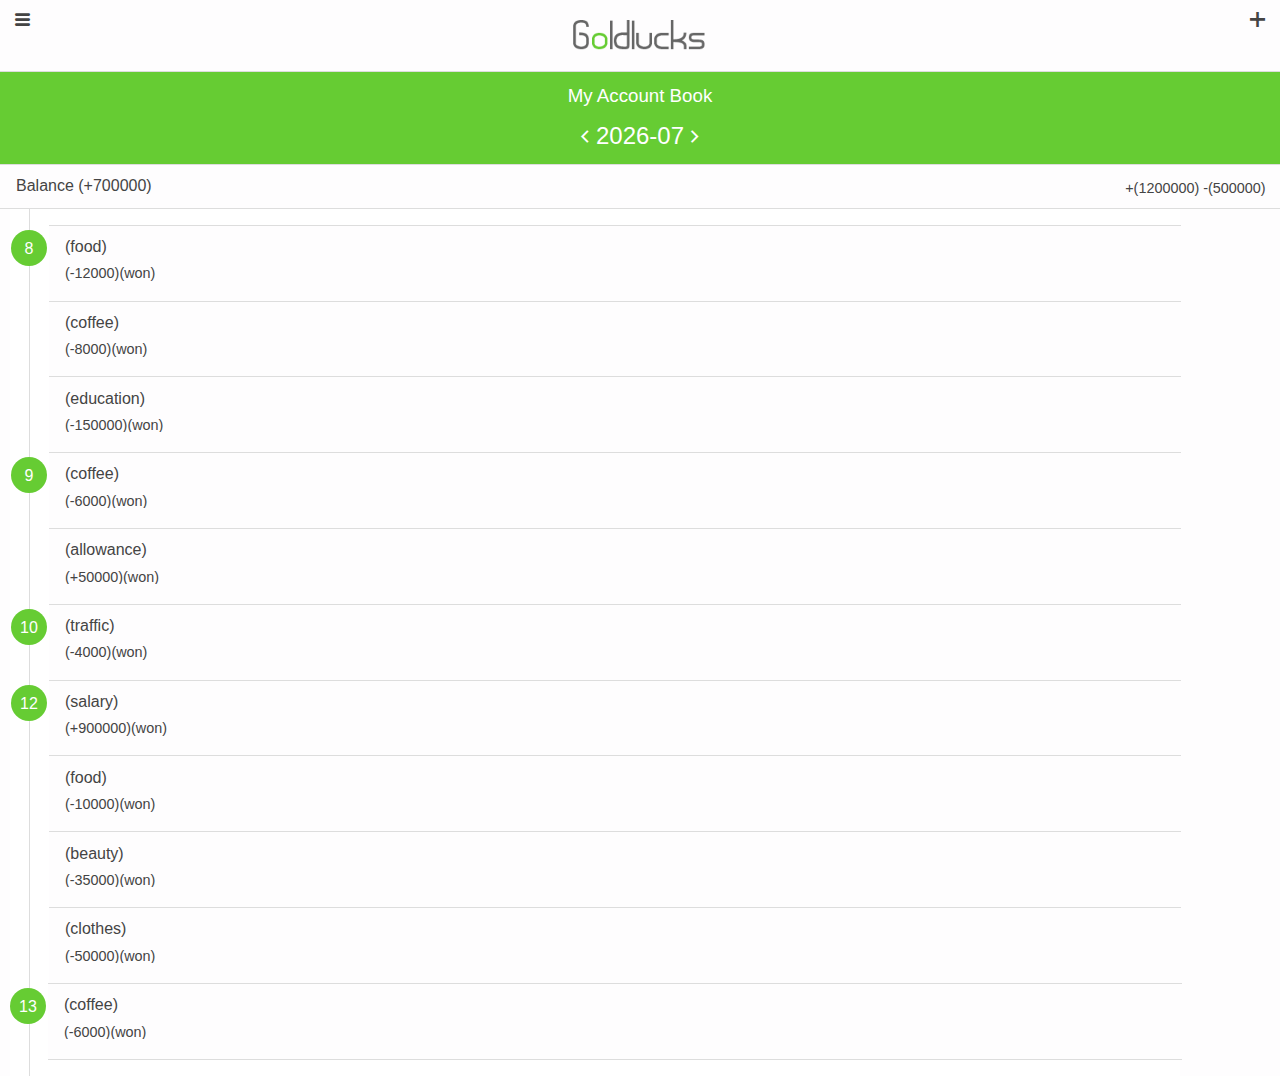
<file: index.html>
<!DOCTYPE html>
<html>

<head>
    <meta http-equiv="content-type" content="text/html; charset=utf-8">
    <meta name="viewport" content="width=device-width, initial-scale=1.0, user-scalable=no">
    <title>Goldlucks</title>
    <link rel="stylesheet" type="text/css" href="css/jquery.mobile.theme.css">
    <script type="text/javascript" src="js/jquery.js"></script>
    <script type="text/javascript" src="js/jquery.mobile-1.4.5.js"></script>
    <script type="text/javascript" src="js/database.js"></script>
    <script type="text/javascript" src="js/analysis.js"></script>
    <script type="text/javascript" src="js/main.js"></script>
    <script type="text/javascript" src="js/alarm.js"></script>
    <script type="text/javascript" src="js/echarts.js"></script>
</head>

<body>
    <div data-role="page" id="mainpage">
        <div data-role="header" data-position="fixed" data-tap-toggle="false">
            <a href="#sidebar" data-icon="ion-navicon-round" data-iconpos="notext"></a>
            <h1 class="header-title"><img src="images/logo.png" width="150" height="45"></h1>
            <a href="#page1" data-ajax="false" data-icon="ion-plus" data-iconpos="notext"></a>
        </div>
        <div data-role="panel" data-display="push" id="sidebar">
            <ul data-role="listview">
                <li class="aa"><div><img class="ui-center" src="images/panel.png" width="150" height="45"></div>
                </li>
                <li><a href="#slidebar" data-ajax="false"><i class="ui-icon-ion-android-home"></i>
                Home</a>
                </li>
                <li><a href="#fixed" data-ajax="false"><i class="ui-icon-ion-card"></i>
                Fixed expenses</a>
                </li>
                <li><a href="index.html#analysis" data-ajax="false"><i class="ui-icon-ion-pie-graph"></i>
                Analysis</a>
                </li>
                <li><a href="#share" data-ajax="false"><i class="ui-icon-ion-android-people"></i>
                Share</a>
                </li>
                <li><a href="#setting" data-ajax="false"><i class="ui-icon-ion-android-settings"></i>
                Setting</a>
                </li>
            </ul>
        </div>
        <div data-role="content" id="mainContents">
            <div  data-role="content" data-theme="c" data-position="fixed" data-tap-toggle="false">
                <h3 id="mainbookName">TEST</h3>
                <h2>
                <a href="#"><i class="ui-icon-ion-ios-arrow-back"></i></a>
                <a id="mainMonth">2016.09<a>
                <a href="#"><i class="ui-icon-ion-ios-arrow-forward"></i></a></h2>
            </div>
            <ul data-role="listview">
                <li id="Balance" data-role="fieldcontain">
                    Balance (+700000)
                    <p id="total" class="ui-li-aside">+(1200000) -(500000)</p>
                </li>
            </ul>
            <section id="cd-timeline" class="cd-container">
                <div class="cd-timeline-block">
                    <div class="cd-timeline-img">
                        <span class="cd-date">8</span>
                    </div>
                    <div class="cd-timeline-content">
                        <ul data-role="listview">
                            <li>(food)
                                <p class="ui-li-aside2">(-12000)(won)</p>
                            </li>
                            <li>(coffee)
                                <p class="ui-li-aside2">(-8000)(won)</p>
                            </li>
                            <li>(education)
                                <p class="ui-li-aside2">(-150000)(won)</p>
                            </li>
                        </ul>
                    </div>
                </div>
                <div class="cd-timeline-block">
                    <div class="cd-timeline-img">
                        <span class="cd-date">9</span>
                    </div>
                    <div class="cd-timeline-content">
                        <ul data-role="listview">
                            <li>(coffee)
                                <p class="ui-li-aside2">(-6000)(won)</p>
                            </li>
                            <li>(allowance)
                                <p class="ui-li-aside1">(+50000)(won)</p>
                            </li>
                        </ul>
                    </div>
                </div>
                <div class="cd-timeline-block">
                    <div class="cd-timeline-img">
                        <span class="cd-date">10</span>
                    </div>
                    <div class="cd-timeline-content">
                        <ul data-role="listview">
                            <li>(traffic)
                                <p class="ui-li-aside2">(-4000)(won)</p>
                            </li>
                        </ul>
                    </div>
                </div>
                <div class="cd-timeline-block">
                    <div class="cd-timeline-img">
                        <span class="cd-date">12</span>
                    </div>
                    <div class="cd-timeline-content">
                        <ul data-role="listview">
                            <li>(salary)
                                <p class="ui-li-aside1">(+900000)(won)</p>
                            </li>
                            <li>(food)
                                <p class="ui-li-aside2">(-10000)(won)</p>
                            </li>
                            <li>(beauty)
                                <p class="ui-li-aside2">(-35000)(won)</p>
                            </li>
                            <li>(clothes)
                                <p class="ui-li-aside2">(-50000)(won)</p>
                            </li>
                        </ul>
                    </div>
                    <div class="cd-timeline-block">
                        <div class="cd-timeline-img">
                            <span class="cd-date">13</span>
                        </div>
                        <div class="cd-timeline-content">
                            <ul data-role="listview">
                                <li>(coffee)
                                    <p class="ui-li-aside2">(-6000)(won)</p>
                                </li>
                            </ul>
                        </div>
                    </div>
                </div>
            </section>
            <ul data-role="listview" id="id1">
            </ul>
        </div>
    </div>










    <div data-role="page" id="page1">
        <div data-role="header" data-position="fixed" data-tap-toggle="false">
            <a href="#mainpage"  data-icon="ion-chevron-left" data-iconpos="notext"></a>
            <h1 class="header-title">Add</h1>
            <a href="#mainpage" data-icon="ion-checkmark-round" data-iconpos="notext" id="addExpense"></a>
        </div>
        <div data-role="navbar" data-id="mode" id="navi">
            <ul>
                <li class="dd" ><a href="#" class="ui-btn-active ui-state-persist">expense</a>
                </li>
                <li><a href="#page2">income</a>
                </li>
            </ul>
        </div>
        <div data-role="content">
            <ul data-role="listview">
                <li data-role="fieldcontain">
                    <label>Date</label>
                    <input ata-corners="false" type="date" value="" data-clear-btn="true" data-clear-btn-text="" placeholder="01.01.2000" placeholder="Date" id="datepicker">
                </li>
                <li data-role="fieldcontain">
                    <input data-corners="false" type="number" value="" data-clear-btn="true" data-clear-btn-text="" placeholder="Amount" id="eAmount">
                </li>
                <li data-role="fieldcontain">
                    <input data-corners="false" type="text" value="" data-clear-btn-text="" data-clear-btn="true" placeholder="Usage" id="eUsed">
                </li>
                <li data-role="fieldcontain">
                    <label for="select1">Category</label>
                    <select name="select1" id="select1" data-mini="true">
                        <option value="0">food</option>
                        <option value="1">clothes</option>
                        <option value="2">house</option>
                        <option value="3">health</option>
                        <option value="4">beauty</option>
                        <option value="5">traffic</option>
                        <option value="6">education</option>
                        <option value="7">saving</option>
                    </select>
                </li>
<!--Sangeun's code
                <div data-role="collapsible" data-inset="false">
                    <h3>Category</h3>
                    <fieldset data-role="controlgroup" data-type="horizontal" data-mini="true" data-corners="false">
                        <input type="radio" name="radio3" id="cat1" checked="checked" >
                        <label for="cat1">food</label>
                        <input type="radio" name="radio3" id="cat2">
                        <label for="cat2">cloth</label>
                        <input type="radio" name="radio3" id="cat3">
                        <label for="cat3">house</label>
                        <input type="radio" name="radio3" id="cat4">
                        <label for="cat4">health</label>
                        <input type="radio" name="radio3" id="cat5">
                        <label for="cat5">traffic</label>
                        <input type="radio" name="radio3" id="cat6">
                        <label for="cat6">save</label>
                    </fieldset>
                </div>
-->
                <li data-role="fieldcontain">
                    <fieldset data-role="controlgroup" data-type="horizontal" data-mini="true" >
                        <legend id="method1">Methods</legend>
                        <input type="radio" name="radio1" id="radio1" value="0" checked="checked">
                        <label for="radio1" val="0">Cash</label>
                        <input type="radio" name="radio1" id="radio2" value="1" >
                        <label for="radio2" val="1">Credit card</label>
                    </fieldset>
                </li>
                <li data-role="fieldcontain">
                    <textarea data-corners="false" cols="30" rows="3" placeholder="Memo" id="eMemo"></textarea>
                </li>
            </ul>
        </div>
    </div>

    <div data-role="page" id="page2">
        <div data-role="header" data-position="fixed" data-tap-toggle="false">
            <a href="#mainpage" data-icon="ion-chevron-left" data-iconpos="notext"></a>
            <h1 class="header-title">Add</h1>
            <a href="#mainpage" data-icon="ion-checkmark-round" data-iconpos="notext" id="addIncome"></a>
        </div>
        <div data-role="navbar" data-id="mode" data-position="fixed" class="tabbar">
            <ul>
                <li><a href="#page1">expense</a>
                </li>
                <li><a href="#" class="ui-btn-active ui-state-persist">income</a>
                </li>
            </ul>
        </div>
        <div data-role="content" id="Div1">
            <ul data-role="listview">
                <li data-role="fieldcontain">
                    <label>Date</label>
                    <input type="date" id="datepicker2" placeholder="Date" >
                </li>
                <li data-role="fieldcontain">
                    <input type="number" id="iAmount" placeholder="Amount" >
                </li>
                <li data-role="fieldcontain">
                    <input id="iUsed" placeholder="From" >
                </li>
                <li data-role="fieldcontain">
                    <textarea id="iMemo" placeholder="Memo" ></textarea>
                </li>
            </ul>
        </div>
    </div>















    <div data-role="page" id="fixed">
        <div data-role="header" data-position="fixed" data-tap-toggle="false">
            <a href="#sidebar3" data-icon="ion-navicon-round" data-iconpos="notext"></a>
            <h1 class="header-title">Fixed expenses</h1>
            <a href="#fixedadd" data-ajax="false" data-icon="ion-plus" data-iconpos="notext"></a>
        </div>
        <div data-role="panel" data-display="push" id="sidebar3">
            <ul data-role="listview">
                <li class="aa"><div><img class="ui-center" src="images/panel.png" width="150" height="45"></div>
                </li>
                <li><a href="#mainpage" data-ajax="false"><i class="ui-icon-ion-android-home"></i>
                Home</a>
                </li>
                <li><a href="#slidebar" data-ajax="false"><i class="ui-icon-ion-card"></i>
                Fixed expenses</a>
                </li>
                <li><a href="index.html#analysis" data-ajax="false"><i class="ui-icon-ion-pie-graph"></i>
                Analysis</a>
                </li>
                <li><a href="#share" data-ajax="false"><i class="ui-icon-ion-android-people"></i>
                Share</a>
                </li>
                <li><a href="#setting" data-ajax="false"><i class="ui-icon-ion-android-settings"></i>
                Setting</a>
                </li>
            </ul>
        </div>
        <div data-role="content">
            <ul id="alarmList"data-role="listview" data-inset="true">
                <li><a href="#fixededit" data-ajax="false">(day) of every month (category) (amount)</a>
                </li>
            </ul>
        </div>
    </div>

    <div data-role="page" id="fixedadd">
        <div data-role="header" data-position="fixed" data-tap-toggle="false">
            <a href="#fixed" rel="external" data-icon="ion-chevron-left" data-iconpos="notext"></a>
            <h1 class="header-title">Add</h1>
            <a id="fixed-add-btn" data-icon="ion-checkmark-round" data-iconpos="notext"></a>
        </div>
        <div data-role="content">
            <ul data-role="listview">
                <li data-role="fieldcontain">
                    <div class="ui-field-contain">
                        <label for="select2">day of every month</label>
                        <select name="select2" id="select2" data-mini="true">
                            <option>1</option>
                            <option>2</option>
                            <option>3</option>
                            <option>4</option>
                            <option>5</option>
                            <option>6</option>
                            <option>7</option>
                            <option>8</option>
                            <option>9</option>
                            <option>10</option>
                            <option>11</option>
                            <option>12</option>
                            <option>13</option>
                            <option>14</option>
                            <option>15</option>
                            <option>16</option>
                            <option>17</option>
                            <option>18</option>
                            <option>19</option>
                            <option>20</option>
                            <option>21</option>
                            <option>22</option>
                            <option>23</option>
                            <option>24</option>
                            <option>25</option>
                            <option>26</option>
                            <option>27</option>
                            <option>28</option>
                            <option>29</option>
                            <option>30</option>
                            <option>31</option>
                        </select>
                    </div>
                </li>
                <li data-role="fieldcontain">
                    <input id="fixedAmount"data-corners="false" type="number" value="" placeholder="Amount">
                </li>
                <li data-role="fieldcontain">
                    <input id="fixedUsage"data-corners="false" type="text" value="" placeholder="Usage">
                </li>
                <li data-role="fieldcontain">
                    <label for="select3">Category</label>
                    <select name="select3" id="select3" data-mini="true">
                        <option>food</option>
                        <option>clothes</option>
                        <option>house</option>
                        <option>health</option>
                        <option>beauty</option>
                        <option>traffic</option>
                        <option>education</option>
                        <option>saving</option>
                    </select>
                </li>
                <li data-role="fieldcontain">
                    <fieldset id="fixedMethod" data-role="controlgroup" data-type="horizontal" data-mini="true">
                        <legend>Methods</legend>
                        <input type="radio"  name="radio2" id="radio3" value="0" checked="checked">
                        <label for="radio3">Cash</label>
                        <input type="radio"  name="radio2" id="radio4" value="1">
                        <label for="radio4">Credit card</label>
                    </fieldset>
                </li>
                <li data-role="fieldcontain">
                    <textarea id="fixedMemo"cols="40" rows="5" placeholder="Memo"></textarea>
                </li>
                <li class="ui-grid-a" data-role="fieldcontain">
                    <div class="ui-block-a">
                        <div class="ui-field-contain">
                            <label>Alarm</label>
                            <select data-role="flipswitch" data-mini="true">
                                <option value="off">Off</option>
                                <option value="on">On</option>
                            </select>
                        </div>
                    </div>
                    <div class="ui-block-b">
                        <div class="ui-field-contain">
                            <label>Time</label>
                            <input type="time" id="fixedTime">
                        </div>
                    </div>
                </li>
                <li data-role="fieldcontain">
                    <fieldset id="fixedBefore"data-role="controlgroup" data-type="horizontal" data-mini="true" data-corners="false">
                        <legend>Day's before</legend>
                        <input type="radio" name="radio3" id="radio5" checked="checked">
                        <label for="radio5">one day</label>
                        <input type="radio" name="radio3" id="radio6">
                        <label for="radio6">two days</label>
                        <input type="radio" name="radio3" id="radio7">
                        <label for="radio7">three days</label>
                    </fieldset>
                </li>
            </ul>
        </div>
    </div>

        <div data-role="page" id="fixededit">
        <div data-role="header" data-position="fixed" data-tap-toggle="false">
            <a href="#fixed" rel="external" data-icon="ion-chevron-left" data-iconpos="notext"></a>
            <h1 class="header-title">Edit</h1>
            <a href="#" data-icon="ion-checkmark-round" data-iconpos="notext"></a>
        </div>
        <div data-role="content">
            <ul data-role="listview">
                <li data-role="fieldcontain">
                    <div class="ui-field-contain">
                        <label for="select4">day of every month</label>
                        <select name="select4" id="select4" data-mini="true">
                            <option>1</option>
                            <option>2</option>
                            <option>3</option>
                            <option>4</option>
                            <option>5</option>
                            <option>6</option>
                            <option>7</option>
                            <option>8</option>
                            <option>9</option>
                            <option>10</option>
                            <option>11</option>
                            <option>12</option>
                            <option>13</option>
                            <option>14</option>
                            <option>15</option>
                            <option>16</option>
                            <option>17</option>
                            <option>18</option>
                            <option>19</option>
                            <option>20</option>
                            <option>21</option>
                            <option>22</option>
                            <option>23</option>
                            <option>24</option>
                            <option>25</option>
                            <option>26</option>
                            <option>27</option>
                            <option>28</option>
                            <option>29</option>
                            <option>30</option>
                            <option>31</option>
                        </select>
                    </div>
                </li>
                <li data-role="fieldcontain">
                    <input data-corners="false" type="number" value="" placeholder="Amount">
                </li>
                <li data-role="fieldcontain">
                    <input data-corners="false" type="text" value="" placeholder="Usage">
                </li>
                <li data-role="fieldcontain">
                    <label for="select5">Category</label>
                    <select name="select5" id="select5" data-mini="true">
                        <option>food</option>
                        <option>clothes</option>
                        <option>house</option>
                        <option>health</option>
                        <option>beauty</option>
                        <option>traffic</option>
                        <option>education</option>
                        <option>saving</option>
                    </select>
                </li>
                <li data-role="fieldcontain">
                    <fieldset data-role="controlgroup" data-type="horizontal" data-mini="true">
                        <legend>Methods</legend>
                        <input type="radio" name="radio4" id="radio8" value="0" checked="checked">
                        <label for="radio8">Cash</label>
                        <input type="radio" name="radio4" id="radio9" value="1">
                        <label for="radio9">Credit card</label>
                    </fieldset>
                </li>
                <li data-role="fieldcontain">
                    <textarea cols="40" rows="5" placeholder="Memo"></textarea>
                </li>
                <li class="ui-grid-a" data-role="fieldcontain">
                    <div class="ui-block-a">
                        <div class="ui-field-contain">
                            <label>Alarm</label>
                            <select data-role="flipswitch" data-mini="true">
                                <option value="off">Off</option>
                                <option value="on">On</option>
                            </select>
                        </div>
                    </div>
                    <div class="ui-block-b">
                        <div class="ui-field-contain">
                            <label>Time</label>
                            <input type="time" value="">
                        </div>
                    </div>
                </li>
                <li data-role="fieldcontain">
                    <fieldset data-role="controlgroup" data-type="horizontal" data-mini="true" data-corners="false">
                        <legend>Day's before</legend>
                        <input type="radio" name="radio5" id="radio10" checked="checked">
                        <label for="radio10">one day</label>
                        <input type="radio" name="radio5" id="radio11">
                        <label for="radio11">two days</label>
                        <input type="radio" name="radio5" id="radio12">
                        <label for="radio12">three days</label>
                    </fieldset>
                </li>
            </ul>
        </div>
    </div>





















    <div data-role="page" id="analysis">
        <div data-role="header" data-position="fixed" data-tap-toggle="false">
            <a href="#sidebar2" data-icon="ion-navicon-round" data-iconpos="notext"></a>
            <h1 class="header-title">Analysis</h1>
        </div>
        <div data-role="panel" data-display="push" id="sidebar2">
            <ul data-role="listview">
                <li class="aa"><div><img class="ui-center" src="images/panel.png" width="150" height="45"></div>
                </li>
                <li><a href="#mainpage" data-ajax="false"><i class="ui-icon-ion-android-home"></i> Home</a>
                </li>
                <li><a href="#fixed" data-ajax="false"><i class="ui-icon-ion-card"></i> Fixed expenses</a>
                </li>
                <li><a href="#slidebar" data-ajax="false"><i class="ui-icon-ion-pie-graph"></i> Analysis</a>
                </li>
                <li><a href="#share" data-ajax="false"><i class="ui-icon-ion-android-people"></i> Share</a>
                </li>
                <li><a href="#setting" data-ajax="false"><i class="ui-icon-ion-android-settings"></i> Setting</a>
                </li>
            </ul>
        </div>
        <div data-role="content">
            <ul id="analyList" data-role="listview" data-divider-theme="a">
                <li style="background: #fefdfe;">
                    <h2><a href="#"><i class="ui-icon-ion-ios-arrow-back"></i></a>
                    2016.10
                    <a href="#"><i class="ui-icon-ion-ios-arrow-forward"></i></a></h2>
                </li>
                <li>
                    <div id="chart" style="height:300px;width:340px;" align="center"></div>
                </li>
                <li data-role="list-divider">Total
                    <p id="analyTotal"class="ui-li-aside">(Monthly sum)</p>
                </li>
                <!--<li>(Category)
                    <p class="ui-li-aside">(amount) (%)</p>
                </li>
                <li>(Category)
                    <p class="ui-li-aside">(amount) (%)</p>
                </li>-->
            </ul>
        </div>
    </div>















    <div data-role="page" id="share">
        <div data-role="header" data-position="fixed" data-tap-toggle="false">
            <a href="#sidebar4" data-icon="ion-navicon-round" data-iconpos="notext"></a>
            <h1 class="header-title">Share</h1>
            <a href=""  id="refreshbtn" data-ajax="false" data-icon="ion-refresh" data-iconpos="notext"></a>
        </div>
        <div data-role="panel" data-display="push" id="sidebar4">
            <ul data-role="listview">
                <li class="aa"><div><img class="ui-center" src="images/panel.png" width="150" height="45"></div>
                </li>
                <li><a href="#mainpage" data-ajax="false"><i class="ui-icon-ion-android-home"></i> Home</a>
                </li>
                <li><a href="#fixed" data-ajax="false"><i class="ui-icon-ion-card"></i> Fixed expenses</a>
                </li>
                <li><a href="index.html#analysis" data-ajax="false"><i class="ui-icon-ion-pie-graph"></i> Analysis</a>
                </li>
                <li><a href="#slidebar" data-ajax="false"><i class="ui-icon-ion-android-people"></i> Share</a>
                </li>
                <li><a href="#setting" data-ajax="false"><i class="ui-icon-ion-android-settings"></i> Setting</a>
                </li>
            </ul>
        </div>
        <div data-role="content">
            <ul id="shareList" data-role="listview">
                <li><a href="#shareadd" data-ajax="false"><i class="ui-icon-ion-plus-round"></i>
                Add new</a>
                </li>
                <li id="Hey"><a href="#shareedit" data-ajax="false"><i class="ui-icon-"></i>
                My accountbook</a>
                </li>
                <!--<li><a href="" data-ajax="false"><i class="ui-icon-"></i>
                (Goldlucks)</a>
                </li>
                <li><a href="" data-ajax="false"><i class="ui-icon-"></i>
                (Company)</a>
              </li>-->
            </ul>
        </div>
    </div>

    <div data-role="page" id="shareadd">
        <div data-role="header" data-position="fixed" data-tap-toggle="false">
            <a href="#share" data-icon="ion-chevron-left" data-iconpos="notext"></a>
            <h1 class="header-title">add</h1>
            <a href="" id="sharebtn"data-ajax="false" data-icon="ion-checkmark-round" data-iconpos="notext"></a>
        </div>
        <div data-role="content">
            <ul data-role="listview">
                <li data-role="fieldcontain">
                    <input id="sbook" placeholder="Book name">
                </li>
                <li data-role="fieldcontain">
                    <input id="sGroup" placeholder="Group name">
                </li>
                <li data-role="fieldcontain">
                <label for="with"><a href="#" data-ajax="false"><i class="ui-icon-ion-plus-round"></i></a></label>
                    <input id="with1" placeholder=" Share with">
                </li>
            </ul>
        </div>
    </div>

     <div data-role="page" id="shareedit">
        <div data-role="header" data-position="fixed" data-tap-toggle="false">
            <a href=# data-icon="ion-trash-b" data-iconpos="notext"></a>
            <h1 class="header-title">Edit</h1>
            <a href="#share" data-ajax="false" data-icon="ion-checkmark-round" data-iconpos="notext"></a>
        </div>
        <div data-role="content">
            <ul data-role="listview">
                <li data-role="fieldcontain">
                    <input id="Text3" placeholder="Book name">
                </li>
                <li data-role="fieldcontain">
                    <input id="Text4" placeholder="Group name">
                </li>
                <li data-role="fieldcontain">
                    <input id="Text5" placeholder="Share with">
                </li>
            </ul>
        </div>
    </div>




    <div data-role="page" id="setting">
        <div data-role="header" data-position="fixed" data-tap-toggle="false">
            <a href="#sidebar5" data-icon="ion-navicon-round" data-iconpos="notext"></a>
            <h1 class="header-title">Setting</h1>
        </div>
        <div data-role="panel" data-display="push" id="sidebar5">
            <ul data-role="listview">
                <li class="aa"><div><img class="ui-center" src="images/panel.png" width="150" height="45"></div>
                </li>
                <li><a href="#mainpage" data-ajax="false"><i class="ui-icon-ion-android-home"></i>
                Home</a>
                </li>
                <li><a href="#fixed" data-ajax="false"><i class="ui-icon-ion-card"></i>
                Fixed expenses</a>
                </li>
                <li><a href="index.html#analysis" data-ajax="false"><i class="ui-icon-ion-pie-graph"></i>
                Analysis</a>
                </li>
                <li><a href="#share" data-ajax="false"><i class="ui-icon-ion-android-people"></i>
                Share</a>
                </li>
                <li><a href="#slidebar" data-ajax="false"><i class="ui-icon-ion-android-settings"></i>
                Setting</a>
                </li>
            </ul>
        </div>
        <div data-role="content">
            <div class="ui-padding-left">
                <p>User setting</p>
                <ul data-role="listview">
                    <li><a href="#signup" data-rel="popup" data-position-to="window"><i class="ui-icon-ion-android-people"></i>
                Sign up</a>
                        <div data-role="popup" id="signup">
                            <div data-role="header" data-theme="c">
                                <h2 class="header-title">Sign up</h2>
                            </div>
                            <form>
                                <ul data-role="listview">
                                    <li data-role="fieldcontain">
                                        <label for="un" class="ui-hidden-accessible">Username:</label>
                                        <input type="text" id="un" value="" placeholder="Username">
                                    </li>
                                   <!-- <li data-role="fieldcontain">
                                        <label for="pw" class="ui-hidden-accessible">Password:</label>
                                        <input type="password" id="pw" value="" placeholder="Password">
                                    </li> -->
                                </ul>
                            </form>
                            <div role="main" class="ui-content ui-padding">
                                <a href="#" data-rel="back" class="ui-btn ui-btn-c ui-btn-inline ui-mini">Cancel</a>
                                <a id="signbtn"href="#" data-rel="back" class="ui-btn ui-btn-c ui-btn-inline ui-mini">Sign up</a>
                            </div>
                        </div>
                    </li>
                    <li><a href="#signin" data-rel="popup" data-position-to="window"><i class="ui-icon-ion-android-people"></i>
                Sign in</a>
                        <div data-role="popup" id="signin">
                            <div data-role="header" data-theme="c">
                                <h2 class="header-title">Sign in</h2>
                            </div>
                            <form>
                                <ul data-role="listview">
                                    <li data-role="fieldcontain">
                                        <label for="un" class="ui-hidden-accessible">Username:</label>
                                        <input type="text" id="Text6" value="" placeholder="Username">
                                    </li>
                                  <!-- <li data-role="fieldcontain">
                                        <label for="pw" class="ui-hidden-accessible">Password:</label>
                                        <input type="password" id="pw" value="" placeholder="Password">
                                    </li> -->
                                </ul>
                            </form>
                            <div role="main" class="ui-content ui-padding">
                                <a href="#" data-rel="back" class="ui-btn ui-btn-c ui-btn-inline ui-mini">Cancel</a>
                                <a href="#" data-rel="back" class="ui-btn ui-btn-c ui-btn-inline ui-mini">Sign in</a>
                            </div>
                        </div>
                    </li>
                </ul>
                <p>Basic setting</p>
                <ul data-role="listview">
                    <li><a href="#startpop" data-rel="popup" data-position-to="window"><i class="ui-icon-ion-android-calendar"></i>
                Month start day</a>
                        <div data-role="popup" id="startpop">
                            <div data-role="header" data-theme="c">
                                <h2 class="header-title">Select</h2>
                            </div>
                            <div>
                                <ul data-role="listview" data-inset="true" style="min-width:250px;">
                                    <li data-role="fieldcontain">
                                        <select name="select6" id="select6" data-mini="true">
                                            <option>1</option>
                                            <option>2</option>
                                            <option>3</option>
                                            <option>4</option>
                                            <option>5</option>
                                            <option>6</option>
                                            <option>7</option>
                                            <option>8</option>
                                            <option>9</option>
                                            <option>10</option>
                                            <option>11</option>
                                            <option>12</option>
                                            <option>13</option>
                                            <option>14</option>
                                            <option>15</option>
                                            <option>16</option>
                                            <option>17</option>
                                            <option>18</option>
                                            <option>19</option>
                                            <option>20</option>
                                            <option>21</option>
                                            <option>22</option>
                                            <option>23</option>
                                            <option>24</option>
                                            <option>25</option>
                                            <option>26</option>
                                            <option>27</option>
                                            <option>28</option>
                                            <option>29</option>
                                            <option>30</option>
                                            <option>31</option>
                                        </select>
                                    </li>
                                </ul>
                            </div>
                            <div role="main" class="ui-content ui-padding">
                                <a href="#" data-rel="back" class="ui-btn ui-btn-c ui-btn-inline ui-mini">Cancel</a>
                                <a href="#" data-rel="back" class="ui-btn ui-btn-c ui-btn-inline ui-mini">Submit</a>
                            </div>
                        </div>
                    </li>
                    <li><a href="#catpop" data-rel="popup" data-position-to="window"><i class="ui-icon-ion-grid"></i>
                Category</a>
                        <div data-role="popup" id="catpop">
                            <div data-role="header" data-theme="c">
                                <h2 class="header-title">Category</h2>
                            </div>
                            <ul data-role="listview" style="width:250px;">
                                <li data-role="fieldcontain">
                                    <fieldset data-role="controlgroup" data-type="horizontal" data-mini="true">
                                        <select name="select7" id="select7">
                                            <option>food</option>
                                            <option>clothes</option>
                                            <option>house</option>
                                            <option>health</option>
                                            <option>beauty</option>
                                            <option>traffic</option>
                                            <option>education</option>
                                            <option>saving</option>
                                        </select>
                                        <a href="#" class="ui-btn ui-btn-c ui-btn-inline">Delete</a>
                                    </fieldset>
                                </li>
                            </ul>
                            <div role="main" class="ui-content ui-padding">
                                <ul data-role="listview">
                                    <li data-role="fieldcontain">
                                        <input type="text" data-wrapper-class="controlgroup-textinput ui-btn" placeholder="New category name" data-mini="true">
                                        <a href="#" data-rel="back" class="ui-btn ui-btn-c ui-btn-inline">Add new</a>
                                    </li>
                                </ul>
                            </div>
                        </div>
                    </li>
                    <li><a href="#curpop" data-rel="popup" data-position-to="window"><i class="ui-icon-ion-social-usd"></i>
                Currency</a>
                        <div data-role="popup" id="curpop">
                            <div data-role="header" data-theme="c">
                                <h2 class="header-title">Select</h2>
                            </div>
                            <ul data-role="listview" data-inset="true" style="min-width:250px;">
                                <li data-role="fieldcontain">
                                    <select name="select8" id="select8" data-mini="true">
                                        <option>(USD $)</option>
                                        <option>(KRW ₩)</option>
                                        <option>(...)</option>
                                    </select>
                                </li>
                            </ul>
                            <div role="main" class="ui-content ui-padding">
                                <a href="#" data-rel="back" class="ui-btn ui-btn-c ui-btn-inline ui-mini">Cancel</a>
                                <a href="#" data-rel="back" class="ui-btn ui-btn-c ui-btn-inline ui-mini">Submit</a>
                            </div>
                        </div>
                    </li>
                    <li><a href="#langpop" data-rel="popup" data-position-to="window"><i class="ui-icon-ion-android-globe"></i>
                Language</a>
                        <div data-role="popup" id="langpop">
                            <div data-role="header" data-theme="c">
                                <h2 class="header-title">Select</h2>
                            </div>
                            <ul data-role="listview" data-inset="true" style="min-width:250px;">
                                <li data-role="fieldcontain">
                                    <select name="select9" id="select9" data-mini="true">
                                        <option>(English)</option>
                                        <option>(Korean)</option>
                                        <option>(...)</option>
                                    </select>
                                </li>
                            </ul>
                            <div role="main" class="ui-content ui-padding">
                                <a href="#" data-rel="back" class="ui-btn ui-btn-c ui-btn-inline ui-mini">Cancel</a>
                                <a href="#" data-rel="back" class="ui-btn ui-btn-c ui-btn-inline ui-mini">Delete</a>
                            </div>
                        </div>
                    </li>
                    <!-- <li><a href="" data-ajax="false"><i class="ui-icon-ion-android-time"></i>
                Alarm</a></li>-->
                <li><a href="" data-ajax="false"><i class="ui-icon-ion-android-lock"></i>
                Password</a></li>
                </ul>
                <p>Data setting</p>
                <ul data-role="listview">
                    <li><a href="#backup" data-rel="popup" data-position-to="window"><i class="ui-icon-ion-ios-download"></i>
                Backup</a>
                        <div data-role="popup" id="backup">
                            <div data-role="header" data-theme="c">
                                <h2 class="header-title">Data backup</h2>
                            </div>
                            <div role="main" class="ui-content ui-padding">
                                <p class="ui-title">Send backup file (csv) to your mail account.</p>
                            </div>
                            <div role="main" class="ui-content ui-padding">
                                <a href="#" data-rel="back" class="ui-btn ui-btn-c ui-btn-inline ui-mini">Cancel</a>
                                <a href="#" data-rel="back" class="ui-btn ui-btn-c ui-btn-inline ui-mini">Submit</a>
                            </div>
                        </div>
                    </li>
                    <li><a href="#initial" data-rel="popup" data-position-to="window"><i class="ui-icon-ion-trash-b"></i>
                Data initialization</a>
                        <div data-role="popup" id="initial">
                            <div data-role="header" data-theme="c">
                                <h2 class="header-title">Delete data</h2>
                            </div>
                            <div role="main" class="ui-content ui-padding">
                                <p class="ui-title">Do you want to delete all personal data?</p>
                                <p>This action cannot be undone.</p>
                            </div>
                            <div role="main" class="ui-content ui-padding">
                                <a href="#" data-rel="back" class="ui-btn ui-btn-c ui-btn-inline ui-mini">Cancel</a>
                                <a href="#" data-rel="back" class="ui-btn ui-btn-c ui-btn-inline ui-mini">Delete</a>
                            </div>
                        </div>
                    </li>
                </ul>
                <p></p>
                <ul data-role="listview">
                    <li><a href="#about" data-rel="popup" data-position-to="window"><i class="ui-icon-ion-android-people"></i>
                About us</a>
                        <div data-role="popup" id="about">
                            <div data-role="header" data-theme="c">
                                <h2 class="header-title">About</h2>
                            </div>
                            <div role="main" class="ui-content ui-padding ui-center">
                                <div class="ui-margin" style="min-width:250px;">
                                    <img class="ui-center" src="images/logo.png" width="150" height="45">
                                    <h3>Team wonderladies</h3>
                                    <p>1315022 김지현 Director</p>
                                    <p>1315048 이상은 Database</p>
                                    <p>1205054 함현지 Function</p>
                                    <p>1015096 이지인 UI</p>
                                </div>
                            </div>
                        </div>
                    </li>
                </ul>
                <p></p><p></p><p></p><p></p>
            </div>
        </div>
    </div>









    <!--<div data-role="page" id="alarmpage">
      <div data-role="header">
          <h1>FIXED EXPENSES ALARM</h1>
      </div>
      <div data-role="content">
        <div>
          <h2 id="aTitle"align="center">House maintainance fee</h2>
          <h2 id="aDate">10.05</h2>
          <h2 id="aAmount">500$<h2>
        </div>
        <div class="ui-grid-a">
          <div class="ui-block-a"><a href="#fixed" data-role="button">List</a></div>
          <div class="ui-block-b"><a href="#" data-role="button">Exit</a></div>
        </div>
      </div>-->

      <div data-role="page" id="alarmpage">
        <div data-role="header" data-position="fixed" data-tap-toggle="false">
            <h1 class="header-title">Expenses alarm</h1>
        </div>
        <div data-role="content">
            <div class="ui-text-center">
                <img class="ui-padding-img" src="images/alarm.png" height="200px" weight="200px">
                <p id="aTitle">HOUSE MAINTAINACE FEE</p>
                <p id="aDate">2016.10.05</p>
                <p id="aAmount">500$</p>
                <div data-role="footer" data-position="fixed">
                    <button id="goto" data-inline="true">Go to app</button>
                    <button id="exit" data-inline="true">EXIT</button>
                </div>
            </div>
        </div>
      </div>

    </div>
</body>

</html>
</file>
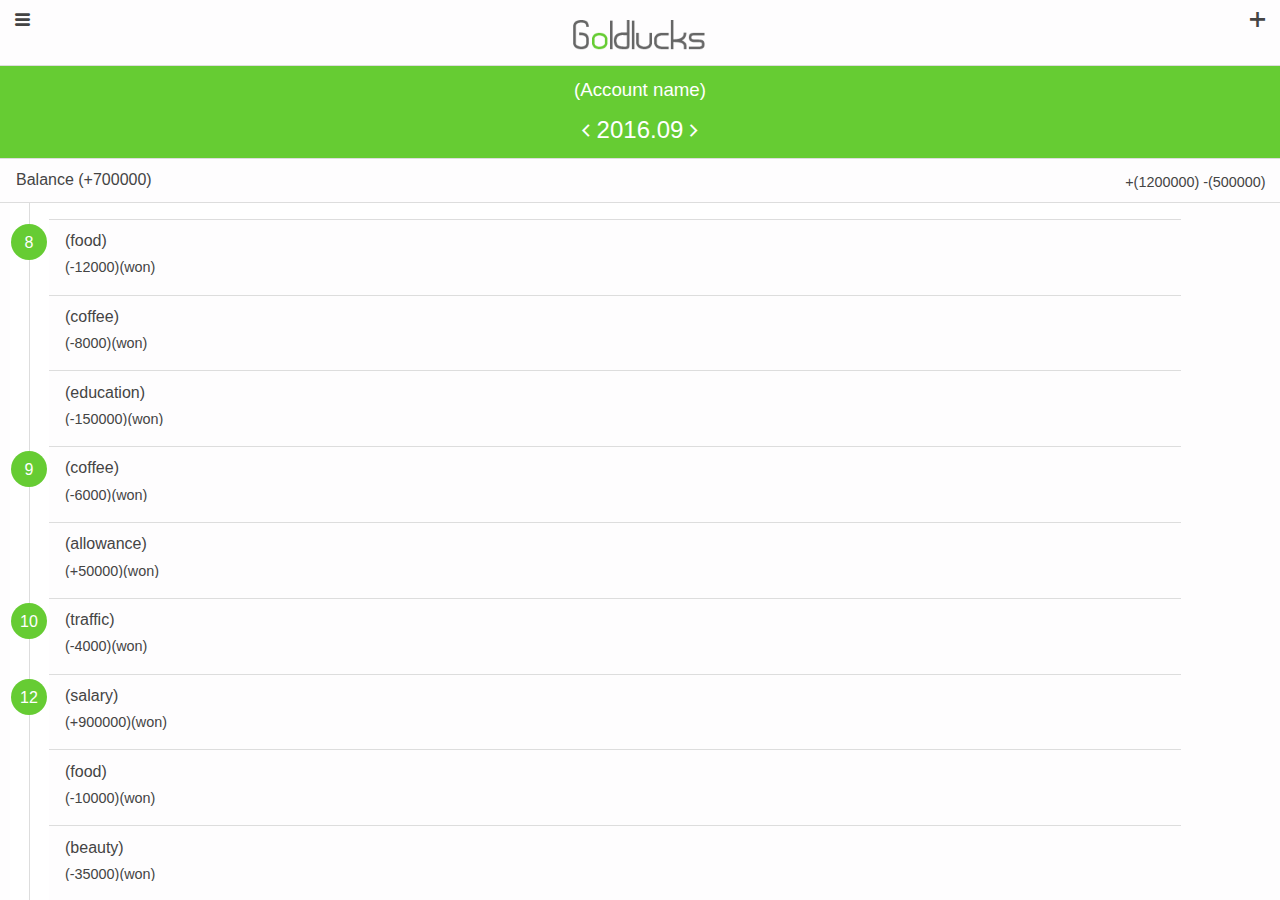
<file: TEST.html>
﻿﻿<!DOCTYPE html>
<html>

<head>
    <meta http-equiv="content-type" content="text/html; charset=utf-8">
    <meta name="viewport" content="width=device-width, initial-scale=1.0, user-scalable=no">
    <title>Goldlucks</title>
    <link rel="stylesheet" type="text/css" href="css/jquery.mobile.theme.css">
    <script type="text/javascript" src="js/jquery.js"></script>
    <script type="text/javascript" src="js/jquery.mobile-1.4.5.js"></script>
    <script type="text/javascript" src="js/alarm.js"></script>
    <script type="text/javascript" src="js/database.js"></script>
    <script type="text/javascript" src="js/echarts.js"></script>
    <script type="text/javascript" src="js/main.js"></script>
    <script type="text/javascript">
        // configure for module loader
        require.config({
            paths: {
                echarts: './js'
            }
        });

        // use
        require(
            [
                'echarts', // require the specific chart type
                'echarts/chart/pie'
            ],
            function (ec) {
                // Initialize after dom ready
                var myChart = ec.init(document.getElementById('chart'), 'helianthus');
                var idx = 1;
                var option = {
                    title: {
                        /*
                            text: 'Analysis',
                            subtext: 'now successT_T',
                            x:'center'*/
                    },
                    tooltip: {
                        trigger: 'item',
                        formatter: "{a} <br/>{b} : {c} ({d}%)"
                    },
                    legend: {
                        /*  orient : 'vertical',
                          x : 'left', */
                        y: 'bottom',
                        data: ['data1', 'data2', 'data3', 'data4', 'data5']
                    },
                    toolbox: {
                        show: false,
                        feature: {
                            mark: { show: false },
                            dataView: { show: false, readOnly: true },
                            magicType: {
                                show: false,
                                type: ['pie', 'funnel'],
                                option: {
                                    funnel: {
                                        x: '25%',
                                        width: '50%',
                                        funnelAlign: 'left',
                                        max: 1548
                                    }
                                }
                            },
                            restore: { show: false },
                            saveAsImage: { show: false }
                        }
                    },
                    series: [
                        {
                            name: 'ddd',
                            type: 'pie',
                            radius: '70%',
                            center: ['50%', '45%'],
                            data: [
                                { value: 335, name: 'data1' },
                                { value: 310, name: 'data2' },
                                { value: 234, name: 'data3' },
                                { value: 135, name: 'data4' },
                                { value: 1548, name: 'data5' }
                            ]
                        }
                    ]
                };               // Load data into the ECharts instance
                myChart.setOption(option);
            }
        );
    </script>
</head>

<body>
    <div data-role="page" id="mainpage">
        <div data-role="header" data-position="fixed" data-tap-toggle="false">
            <a href="#sidebar" data-icon="ion-navicon-round" data-iconpos="notext"></a>
            <h1 class="header-title"><img src="images/logo.png" width="150" height="45"></h1>
            <a href="#page1" data-ajax="false" data-icon="ion-plus" data-iconpos="notext"></a>
        </div>
        <div data-role="panel" data-display="push" id="sidebar">
            <ul data-role="listview">
                <li class="aa"><div><img class="ui-center" src="images/panel.png" width="150" height="45"></div>
                </li>
                <li><a href="#slidebar" data-ajax="false"><i class="ui-icon-ion-android-home"></i>
                Home</a>
                </li>
                <li><a href="#fixed" data-ajax="false"><i class="ui-icon-ion-card"></i>
                Fixed expenses</a>
                </li>
                <li><a href="TEST.html#analysis" data-ajax="false"><i class="ui-icon-ion-pie-graph"></i>
                Analysis</a>
                </li>
                <li><a href="#share" data-ajax="false"><i class="ui-icon-ion-android-people"></i>
                Share</a>
                </li>
                <li><a href="#setting" data-ajax="false"><i class="ui-icon-ion-android-settings"></i>
                Setting</a>
                </li>
            </ul>
        </div>
        <div data-role="content" id="mainContents">
            <div data-role="content" data-theme="c" data-position="fixed" data-tap-toggle="false">
                <h3>(Account name)</h3>
                <h2 id="mainMonths">
                <a href="#"><i class="ui-icon-ion-ios-arrow-back"></i></a>
                2016.09
                <a href="#"><i class="ui-icon-ion-ios-arrow-forward"></i></a></h2>
            </div>
            <ul data-role="listview">
                <li data-role="fieldcontain">
                    Balance (+700000)
                    <p class="ui-li-aside">+(1200000) -(500000)</p>
                </li>
            </ul>
            <section id="cd-timeline" class="cd-container">
                <div class="cd-timeline-block">
                    <div class="cd-timeline-img">
                        <span class="cd-date">8</span>
                    </div>
                    <div class="cd-timeline-content">
                        <ul data-role="listview">
                            <li>(food)
                                <p class="ui-li-aside2">(-12000)(won)</p>
                            </li>
                            <li>(coffee)
                                <p class="ui-li-aside2">(-8000)(won)</p>
                            </li>
                            <li>(education)
                                <p class="ui-li-aside2">(-150000)(won)</p>
                            </li>
                        </ul>
                    </div>
                </div>
                <div class="cd-timeline-block">
                    <div class="cd-timeline-img">
                        <span class="cd-date">9</span>
                    </div>
                    <div class="cd-timeline-content">
                        <ul data-role="listview">
                            <li>(coffee)
                                <p class="ui-li-aside2">(-6000)(won)</p>
                            </li>
                            <li>(allowance)
                                <p class="ui-li-aside1">(+50000)(won)</p>
                            </li>
                        </ul>
                    </div>
                </div>
                <div class="cd-timeline-block">
                    <div class="cd-timeline-img">
                        <span class="cd-date">10</span>
                    </div>
                    <div class="cd-timeline-content">
                        <ul data-role="listview">
                            <li>(traffic)
                                <p class="ui-li-aside2">(-4000)(won)</p>
                            </li>
                        </ul>
                    </div>
                </div>
                <div class="cd-timeline-block">
                    <div class="cd-timeline-img">
                        <span class="cd-date">12</span>
                    </div>
                    <div class="cd-timeline-content">
                        <ul data-role="listview">
                            <li>(salary)
                                <p class="ui-li-aside1">(+900000)(won)</p>
                            </li>
                            <li>(food)
                                <p class="ui-li-aside2">(-10000)(won)</p>
                            </li>
                            <li>(beauty)
                                <p class="ui-li-aside2">(-35000)(won)</p>
                            </li>
                            <li>(clothes)
                                <p class="ui-li-aside2">(-50000)(won)</p>
                            </li>
                        </ul>
                    </div>
                    <div class="cd-timeline-block">
                        <div class="cd-timeline-img">
                            <span class="cd-date">13</span>
                        </div>
                        <div class="cd-timeline-content">
                            <ul data-role="listview">
                                <li>(coffee)
                                    <p class="ui-li-aside2">(-6000)(won)</p>
                                </li>
                            </ul>
                        </div>
                    </div>
                </div>
            </section>
            <ul data-role="listview" id="id1">
            </ul>


    <!--Sangeun's code-->
    <p id="testcase"> testcase </p>
			date  amount  used category method income memo
 			<ol>
				<li id="sampleList" style="display:none"> <!-- style="display:none"  -->
					<span class="showDate">date</span>
					<span class="showAmount">amount</span>
					<span class="showUsed">used</span>
					<span class="showCat">cat</span>
					<span class="showMethod">method</span>
					<span class="showIncome">income</span>
					<span class="showMemo">memo</span>
				</li>
			</ol>
      <!--end Sangeun's code-->

        </div>
    </div>










    <div data-role="page" id="page1">
        <div data-role="header" data-position="fixed" data-tap-toggle="false">
            <a href="#mainpage"  data-icon="ion-chevron-left" data-iconpos="notext"></a>
            <h1 class="header-title">Add</h1>
            <a href="#mainpage" data-icon="ion-checkmark-round" data-iconpos="notext" id="addExpense"></a>
        </div>
        <div data-role="navbar" data-id="mode" id="navi">
            <ul>
                <li class="dd" ><a href="#" class="ui-btn-active ui-state-persist">expense</a>
                </li>
                <li><a href="#page2">income</a>
                </li>
            </ul>
        </div>
        <div data-role="content">
            <ul data-role="listview">
                <li data-role="fieldcontain">
                    <label>Date</label>
                    <input ata-corners="false" type="date" value="" data-clear-btn="true" data-clear-btn-text="" placeholder="01.01.2000" placeholder="Date" id="datepicker">
                </li>
                <li data-role="fieldcontain">
                    <input data-corners="false" type="number" value="" data-clear-btn="true" data-clear-btn-text="" placeholder="Amount" id="eAmount">
                </li>
                <li data-role="fieldcontain">
                    <input data-corners="false" type="text" value="" data-clear-btn-text="" data-clear-btn="true" placeholder="Usage" id="eUsed">
                </li>
                <li data-role="fieldcontain">
                    <label for="select1">Category</label>
                    <select name="select1" id="select1" data-mini="true">
                        <option>food</option>
                        <option>clothes</option>
                        <option>house</option>
                        <option>health</option>
                        <option>beauty</option>
                        <option>traffic</option>
                        <option>education</option>
                        <option>saving</option>
                    </select>
                </li>
<!--Sangeun's code
                <div data-role="collapsible" data-inset="false">
                    <h3>Category</h3>
                    <fieldset data-role="controlgroup" data-type="horizontal" data-mini="true" data-corners="false">
                        <input type="radio" name="radio3" id="cat1" checked="checked" >
                        <label for="cat1">food</label>
                        <input type="radio" name="radio3" id="cat2">
                        <label for="cat2">cloth</label>
                        <input type="radio" name="radio3" id="cat3">
                        <label for="cat3">house</label>
                        <input type="radio" name="radio3" id="cat4">
                        <label for="cat4">health</label>
                        <input type="radio" name="radio3" id="cat5">
                        <label for="cat5">traffic</label>
                        <input type="radio" name="radio3" id="cat6">
                        <label for="cat6">save</label>
                    </fieldset>
                </div>
-->
                <li data-role="fieldcontain">
                    <fieldset data-role="controlgroup" data-type="horizontal" data-mini="true" >
                        <legend>Methods</legend>
                        <input type="radio" name="radio" id="radio1" value="on" checked="checked">
                        <label for="radio1">Cash</label>
                        <input type="radio" name="radio" id="radio2" value="off" >
                        <label for="radio2">Credit card</label>
                    </fieldset>
                </li>
                <li data-role="fieldcontain">
                    <textarea data-corners="false" cols="30" rows="3" placeholder="Memo" id="eMemo"></textarea>
                </li>
            </ul>
        </div>
    </div>

    <div data-role="page" id="page2">
        <div data-role="header" data-position="fixed" data-tap-toggle="false">
            <a href="#mainpage" data-icon="ion-chevron-left" data-iconpos="notext"></a>
            <h1 class="header-title">Add</h1>
            <a href="#mainpage" data-icon="ion-checkmark-round" data-iconpos="notext" id="addIncome"></a>
        </div>
        <div data-role="navbar" data-id="mode" data-position="fixed" class="tabbar">
            <ul>
                <li><a href="#page1">expense</a>
                </li>
                <li><a href="#" class="ui-btn-active ui-state-persist">income</a>
                </li>
            </ul>
        </div>
        <div data-role="content" id="Div1">
            <ul data-role="listview">
                <li data-role="fieldcontain">
                    <label>Date</label>
                    <input type="date" id="datepicker2" placeholder="Date" >
                </li>
                <li data-role="fieldcontain">
                    <input type="number" id="iAmount" placeholder="Amount" >
                </li>
                <li data-role="fieldcontain">
                    <input id="iUsed" placeholder="From" >
                </li>
                <li data-role="fieldcontain">
                    <textarea id="iMemo" placeholder="Memo" ></textarea>
                </li>
            </ul>
        </div>
    </div>















    <div data-role="page" id="fixed">
        <div data-role="header" data-position="fixed" data-tap-toggle="false">
            <a href="#sidebar3" data-icon="ion-navicon-round" data-iconpos="notext"></a>
            <h1 class="header-title">Fixed expenses</h1>
            <a href="#fixedadd" data-ajax="false" data-icon="ion-plus" data-iconpos="notext"></a>
        </div>
        <div data-role="panel" data-display="push" id="sidebar3">
            <ul data-role="listview">
                <li class="aa"><div><img class="ui-center" src="images/panel.png" width="150" height="45"></div>
                </li>
                <li><a href="#mainpage" data-ajax="false"><i class="ui-icon-ion-android-home"></i>
                Home</a>
                </li>
                <li><a href="#slidebar" data-ajax="false"><i class="ui-icon-ion-card"></i>
                Fixed expenses</a>
                </li>
                <li><a href="TEST.html#analysis" data-ajax="false"><i class="ui-icon-ion-pie-graph"></i>
                Analysis</a>
                </li>
                <li><a href="#share" data-ajax="false"><i class="ui-icon-ion-android-people"></i>
                Share</a>
                </li>
                <li><a href="#setting" data-ajax="false"><i class="ui-icon-ion-android-settings"></i>
                Setting</a>
                </li>
            </ul>
        </div>
        <div data-role="content">
            <ul id="alarmList"data-role="listview" data-inset="true">
                <li><a href="#fixededit" data-ajax="false">(day) of every month (category) (amount)</a>
                </li>
            </ul>
        </div>
    </div>

    <div data-role="page" id="fixedadd">
        <div data-role="header" data-position="fixed" data-tap-toggle="false">
            <a href="#fixed" rel="external" data-icon="ion-chevron-left" data-iconpos="notext"></a>
            <h1 class="header-title">Add</h1>
            <a id="fixed-add-btn" data-icon="ion-checkmark-round" data-iconpos="notext"></a>
        </div>
        <div data-role="content">
            <ul data-role="listview">
                <li data-role="fieldcontain">
                    <div class="ui-field-contain">
                        <label for="select2">day of every month</label>
                        <select name="select2" id="select2" data-mini="true">
                            <option>1</option>
                            <option>2</option>
                            <option>3</option>
                            <option>4</option>
                            <option>5</option>
                            <option>6</option>
                            <option>7</option>
                            <option>8</option>
                            <option>9</option>
                            <option>10</option>
                            <option>11</option>
                            <option>12</option>
                            <option>13</option>
                            <option>14</option>
                            <option>15</option>
                            <option>16</option>
                            <option>17</option>
                            <option>18</option>
                            <option>19</option>
                            <option>20</option>
                            <option>21</option>
                            <option>22</option>
                            <option>23</option>
                            <option>24</option>
                            <option>25</option>
                            <option>26</option>
                            <option>27</option>
                            <option>28</option>
                            <option>29</option>
                            <option>30</option>
                            <option>31</option>
                        </select>
                    </div>
                </li>
                <li data-role="fieldcontain">
                    <input id="fixedAmount"data-corners="false" type="number" value="" placeholder="Amount">
                </li>
                <li data-role="fieldcontain">
                    <input id="fixedUsage"data-corners="false" type="text" value="" placeholder="Usage">
                </li>
                <li data-role="fieldcontain">
                    <label for="select3">Category</label>
                    <select name="select3" id="select3" data-mini="true">
                        <option>food</option>
                        <option>clothes</option>
                        <option>house</option>
                        <option>health</option>
                        <option>beauty</option>
                        <option>traffic</option>
                        <option>education</option>
                        <option>saving</option>
                    </select>
                </li>
                <li data-role="fieldcontain">
                    <fieldset id="fixedMethod" data-role="controlgroup" data-type="horizontal" data-mini="true">
                        <legend>Methods</legend>
                        <input type="radio" name="radio" id="radio1" value="on" checked="checked">
                        <label for="radio1">Cash</label>
                        <input type="radio" name="radio" id="radio2" value="off">
                        <label for="radio2">Credit card</label>
                    </fieldset>
                </li>
                <li data-role="fieldcontain">
                    <textarea id="fixedMemo"cols="40" rows="5" placeholder="Memo"></textarea>
                </li>
                <li class="ui-grid-a" data-role="fieldcontain">
                    <div class="ui-block-a">
                        <div class="ui-field-contain">
                            <label>Alarm</label>
                            <select data-role="flipswitch" data-mini="true">
                                <option value="off">Off</option>
                                <option value="on">On</option>
                            </select>
                        </div>
                    </div>
                    <div class="ui-block-b">
                        <div class="ui-field-contain">
                            <label>Time</label>
                            <input type="time" id="fixedTime">
                        </div>
                    </div>
                </li>
                <li data-role="fieldcontain">
                    <fieldset id="fixedBefore"data-role="controlgroup" data-type="horizontal" data-mini="true" data-corners="false">
                        <legend>Day's before</legend>
                        <input type="radio" name="radio2" id="radio3" checked="checked">
                        <label for="radio3">one day</label>
                        <input type="radio" name="radio2" id="radio4">
                        <label for="radio4">two days</label>
                        <input type="radio" name="radio2" id="radio5">
                        <label for="radio5">three days</label>
                    </fieldset>
                </li>
            </ul>
        </div>
    </div>

        <div data-role="page" id="fixededit">
        <div data-role="header" data-position="fixed" data-tap-toggle="false">
            <a href="#fixed" rel="external" data-icon="ion-chevron-left" data-iconpos="notext"></a>
            <h1 class="header-title">Edit</h1>
            <a href="#" data-icon="ion-checkmark-round" data-iconpos="notext"></a>
        </div>
        <div data-role="content">
            <ul data-role="listview">
                <li data-role="fieldcontain">
                    <div class="ui-field-contain">
                        <label for="select4">day of every month</label>
                        <select name="select4" id="select4" data-mini="true">
                            <option>1</option>
                            <option>2</option>
                            <option>3</option>
                            <option>4</option>
                            <option>5</option>
                            <option>6</option>
                            <option>7</option>
                            <option>8</option>
                            <option>9</option>
                            <option>10</option>
                            <option>11</option>
                            <option>12</option>
                            <option>13</option>
                            <option>14</option>
                            <option>15</option>
                            <option>16</option>
                            <option>17</option>
                            <option>18</option>
                            <option>19</option>
                            <option>20</option>
                            <option>21</option>
                            <option>22</option>
                            <option>23</option>
                            <option>24</option>
                            <option>25</option>
                            <option>26</option>
                            <option>27</option>
                            <option>28</option>
                            <option>29</option>
                            <option>30</option>
                            <option>31</option>
                        </select>
                    </div>
                </li>
                <li data-role="fieldcontain">
                    <input data-corners="false" type="number" value="" placeholder="Amount">
                </li>
                <li data-role="fieldcontain">
                    <input data-corners="false" type="text" value="" placeholder="Usage">
                </li>
                <li data-role="fieldcontain">
                    <label for="select5">Category</label>
                    <select name="select5" id="select5" data-mini="true">
                        <option>food</option>
                        <option>clothes</option>
                        <option>house</option>
                        <option>health</option>
                        <option>beauty</option>
                        <option>traffic</option>
                        <option>education</option>
                        <option>saving</option>
                    </select>
                </li>
                <li data-role="fieldcontain">
                    <fieldset data-role="controlgroup" data-type="horizontal" data-mini="true">
                        <legend>Methods</legend>
                        <input type="radio" name="radio3" id="radio8" value="on" checked="checked">
                        <label for="radio6">Cash</label>
                        <input type="radio" name="radio3" id="radio9" value="off">
                        <label for="radio7">Credit card</label>
                    </fieldset>
                </li>
                <li data-role="fieldcontain">
                    <textarea cols="40" rows="5" placeholder="Memo"></textarea>
                </li>
                <li class="ui-grid-a" data-role="fieldcontain">
                    <div class="ui-block-a">
                        <div class="ui-field-contain">
                            <label>Alarm</label>
                            <select data-role="flipswitch" data-mini="true">
                                <option value="off">Off</option>
                                <option value="on">On</option>
                            </select>
                        </div>
                    </div>
                    <div class="ui-block-b">
                        <div class="ui-field-contain">
                            <label>Time</label>
                            <input type="time" value="">
                        </div>
                    </div>
                </li>
                <li data-role="fieldcontain">
                    <fieldset data-role="controlgroup" data-type="horizontal" data-mini="true" data-corners="false">
                        <legend>Day's before</legend>
                        <input type="radio" name="radio4" id="radio10" checked="checked">
                        <label for="radio8">one day</label>
                        <input type="radio" name="radio4" id="radio11">
                        <label for="radio9">two days</label>
                        <input type="radio" name="radio4" id="radio12">
                        <label for="radio10">three days</label>
                    </fieldset>
                </li>
            </ul>
        </div>
    </div>





















    <div data-role="page" id="analysis">
        <div data-role="header" data-position="fixed" data-tap-toggle="false">
            <a href="#sidebar2" data-icon="ion-navicon-round" data-iconpos="notext"></a>
            <h1 class="header-title">Analysis</h1>
        </div>
        <div data-role="panel" data-display="push" id="sidebar2">
            <ul data-role="listview">
                <li class="aa"><div><img class="ui-center" src="images/panel.png" width="150" height="45"></div>
                </li>
                <li><a href="#mainpage" data-ajax="false"><i class="ui-icon-ion-android-home"></i> Home</a>
                </li>
                <li><a href="#fixed" data-ajax="false"><i class="ui-icon-ion-card"></i> Fixed expenses</a>
                </li>
                <li><a href="#slidebar" data-ajax="false"><i class="ui-icon-ion-pie-graph"></i> Analysis</a>
                </li>
                <li><a href="#share" data-ajax="false"><i class="ui-icon-ion-android-people"></i> Share</a>
                </li>
                <li><a href="#setting" data-ajax="false"><i class="ui-icon-ion-android-settings"></i> Setting</a>
                </li>
            </ul>
        </div>
        <div data-role="content">
            <ul data-role="listview" data-divider-theme="a">
                <li style="background: #fefdfe;">
                    <h2><a href="#"><i class="ui-icon-ion-ios-arrow-back"></i></a>
                    2016.09
                    <a href="#"><i class="ui-icon-ion-ios-arrow-forward"></i></a></h2>
                </li>
                <li>
                    <div id="chart" style="height:300px;width:340px;" align="center"></div>
                </li>
                <li data-role="list-divider">Total
                    <p class="ui-li-aside">(Monthly sum)</p>
                </li>
                <li>(Category)
                    <p class="ui-li-aside">(amount) (%)</p>
                </li>
                <li>(Category)
                    <p class="ui-li-aside">(amount) (%)</p>
                </li>
            </ul>
        </div>
    </div>















    <div data-role="page" id="share">
        <div data-role="header" data-position="fixed" data-tap-toggle="false">
            <a href="#sidebar4" data-icon="ion-navicon-round" data-iconpos="notext"></a>
            <h1 class="header-title">Share</h1>
            <a href="" data-ajax="false" data-icon="ion-refresh" data-iconpos="notext"></a>
        </div>
        <div data-role="panel" data-display="push" id="sidebar4">
            <ul data-role="listview">
                <li class="aa"><div><img class="ui-center" src="images/panel.png" width="150" height="45"></div>
                </li>
                <li><a href="#mainpage" data-ajax="false"><i class="ui-icon-ion-android-home"></i> Home</a>
                </li>
                <li><a href="#fixed" data-ajax="false"><i class="ui-icon-ion-card"></i> Fixed expenses</a>
                </li>
                <li><a href="TEST.html#analysis" data-ajax="false"><i class="ui-icon-ion-pie-graph"></i> Analysis</a>
                </li>
                <li><a href="#slidebar" data-ajax="false"><i class="ui-icon-ion-android-people"></i> Share</a>
                </li>
                <li><a href="#setting" data-ajax="false"><i class="ui-icon-ion-android-settings"></i> Setting</a>
                </li>
            </ul>
        </div>
        <div data-role="content">
            <ul data-role="listview">
                <li><a href="#shareadd" data-ajax="false"><i class="ui-icon-ion-plus-round"></i>
                Add new</a>
                </li>
                <li><a href="#shareedit" data-ajax="false"><i class="ui-icon-"></i>
                My accountbook</a>
                </li>
                <li><a href="" data-ajax="false"><i class="ui-icon-"></i>
                (Goldlucks)</a>
                </li>
                <li><a href="" data-ajax="false"><i class="ui-icon-"></i>
                (Company)</a>
                </li>
            </ul>
        </div>
    </div>

    <div data-role="page" id="shareadd">
        <div data-role="header" data-position="fixed" data-tap-toggle="false">
            <a href="#share" data-icon="ion-chevron-left" data-iconpos="notext"></a>
            <h1 class="header-title">add</h1>
            <a href="" data-ajax="false" data-icon="ion-checkmark-round" data-iconpos="notext"></a>
        </div>
        <div data-role="content">
            <ul data-role="listview">
                <li data-role="fieldcontain">
                    <input id="Text2" placeholder="Book name">
                </li>
                <li data-role="fieldcontain">
                    <input id="Text1" placeholder="Group name">
                </li>
                <li data-role="fieldcontain">
                <label for="with"><a href="#" data-ajax="false"><i class="ui-icon-ion-plus-round"></i></a></label>
                    <input id="with" placeholder=" Share with">
                </li>
            </ul>
        </div>
    </div>

     <div data-role="page" id="shareedit">
        <div data-role="header" data-position="fixed" data-tap-toggle="false">
            <a href=# data-icon="ion-trash-b" data-iconpos="notext"></a>
            <h1 class="header-title">Edit</h1>
            <a href="#share" data-ajax="false" data-icon="ion-checkmark-round" data-iconpos="notext"></a>
        </div>
        <div data-role="content">
            <ul data-role="listview">
                <li data-role="fieldcontain">
                    <input id="Text3" placeholder="Book name">
                </li>
                <li data-role="fieldcontain">
                    <input id="Text4" placeholder="Group name">
                </li>
                <li data-role="fieldcontain">
                    <input id="Text5" placeholder="Share with">
                </li>
            </ul>
        </div>
    </div>




    <div data-role="page" id="setting">
        <div data-role="header" data-position="fixed" data-tap-toggle="false">
            <a href="#sidebar5" data-icon="ion-navicon-round" data-iconpos="notext"></a>
            <h1 class="header-title">Setting</h1>
        </div>
        <div data-role="panel" data-display="push" id="sidebar5">
            <ul data-role="listview">
                <li class="aa"><div><img class="ui-center" src="images/panel.png" width="150" height="45"></div>
                </li>
                <li><a href="#mainpage" data-ajax="false"><i class="ui-icon-ion-android-home"></i>
                Home</a>
                </li>
                <li><a href="#fixed" data-ajax="false"><i class="ui-icon-ion-card"></i>
                Fixed expenses</a>
                </li>
                <li><a href="TEST.html#analysis" data-ajax="false"><i class="ui-icon-ion-pie-graph"></i>
                Analysis</a>
                </li>
                <li><a href="#share" data-ajax="false"><i class="ui-icon-ion-android-people"></i>
                Share</a>
                </li>
                <li><a href="#slidebar" data-ajax="false"><i class="ui-icon-ion-android-settings"></i>
                Setting</a>
                </li>
            </ul>
        </div>
        <div data-role="content">
            <div class="ui-padding-left">
                <p>User setting</p>
                <ul data-role="listview">
                    <li><a href="#signup" data-rel="popup" data-position-to="window"><i class="ui-icon-ion-android-people"></i>
                Sign up</a>
                        <div data-role="popup" id="signup">
                            <div data-role="header" data-theme="c">
                                <h2 class="header-title">Sign up</h2>
                            </div>
                            <form>
                                <ul data-role="listview">
                                    <li data-role="fieldcontain">
                                        <label for="un" class="ui-hidden-accessible">Username:</label>
                                        <input type="text" id="un" value="" placeholder="Username">
                                    </li>
                                   <!-- <li data-role="fieldcontain">
                                        <label for="pw" class="ui-hidden-accessible">Password:</label>
                                        <input type="password" id="pw" value="" placeholder="Password">
                                    </li> -->
                                </ul>
                            </form>
                            <div role="main" class="ui-content ui-padding">
                                <a href="#" data-rel="back" class="ui-btn ui-btn-c ui-btn-inline ui-mini">Cancel</a>
                                <a href="#" data-rel="back" class="ui-btn ui-btn-c ui-btn-inline ui-mini">Sign up</a>
                            </div>
                        </div>
                    </li>
                    <li><a href="#signin" data-rel="popup" data-position-to="window"><i class="ui-icon-ion-android-people"></i>
                Sign in</a>
                        <div data-role="popup" id="signin">
                            <div data-role="header" data-theme="c">
                                <h2 class="header-title">Sign in</h2>
                            </div>
                            <form>
                                <ul data-role="listview">
                                    <li data-role="fieldcontain">
                                        <label for="un" class="ui-hidden-accessible">Username:</label>
                                        <input type="text" id="Text6" value="" placeholder="Username">
                                    </li>
                                  <!-- <li data-role="fieldcontain">
                                        <label for="pw" class="ui-hidden-accessible">Password:</label>
                                        <input type="password" id="pw" value="" placeholder="Password">
                                    </li> -->
                                </ul>
                            </form>
                            <div role="main" class="ui-content ui-padding">
                                <a href="#" data-rel="back" class="ui-btn ui-btn-c ui-btn-inline ui-mini">Cancel</a>
                                <a href="#" data-rel="back" class="ui-btn ui-btn-c ui-btn-inline ui-mini">Sign in</a>
                            </div>
                        </div>
                    </li>
                </ul>
                <p>Basic setting</p>
                <ul data-role="listview">
                    <li><a href="#startpop" data-rel="popup" data-position-to="window"><i class="ui-icon-ion-android-calendar"></i>
                Month start day</a>
                        <div data-role="popup" id="startpop">
                            <div data-role="header" data-theme="c">
                                <h2 class="header-title">Select</h2>
                            </div>
                            <div>
                                <ul data-role="listview" data-inset="true" style="min-width:250px;">
                                    <li data-role="fieldcontain">
                                        <select name="select6" id="select6" data-mini="true">
                                            <option>1</option>
                                            <option>2</option>
                                            <option>3</option>
                                            <option>4</option>
                                            <option>5</option>
                                            <option>6</option>
                                            <option>7</option>
                                            <option>8</option>
                                            <option>9</option>
                                            <option>10</option>
                                            <option>11</option>
                                            <option>12</option>
                                            <option>13</option>
                                            <option>14</option>
                                            <option>15</option>
                                            <option>16</option>
                                            <option>17</option>
                                            <option>18</option>
                                            <option>19</option>
                                            <option>20</option>
                                            <option>21</option>
                                            <option>22</option>
                                            <option>23</option>
                                            <option>24</option>
                                            <option>25</option>
                                            <option>26</option>
                                            <option>27</option>
                                            <option>28</option>
                                            <option>29</option>
                                            <option>30</option>
                                            <option>31</option>
                                        </select>
                                    </li>
                                </ul>
                            </div>
                            <div role="main" class="ui-content ui-padding">
                                <a href="#" data-rel="back" class="ui-btn ui-btn-c ui-btn-inline ui-mini">Cancel</a>
                                <a href="#" data-rel="back" class="ui-btn ui-btn-c ui-btn-inline ui-mini">Submit</a>
                            </div>
                        </div>
                    </li>
                    <li><a href="#catpop" data-rel="popup" data-position-to="window"><i class="ui-icon-ion-grid"></i>
                Category</a>
                        <div data-role="popup" id="catpop">
                            <div data-role="header" data-theme="c">
                                <h2 class="header-title">Category</h2>
                            </div>
                            <ul data-role="listview" style="width:250px;">
                                <li data-role="fieldcontain">
                                    <fieldset data-role="controlgroup" data-type="horizontal" data-mini="true">
                                        <select name="select7" id="select7">
                                            <option>food</option>
                                            <option>clothes</option>
                                            <option>house</option>
                                            <option>health</option>
                                            <option>beauty</option>
                                            <option>traffic</option>
                                            <option>education</option>
                                            <option>saving</option>
                                        </select>
                                        <a href="#" class="ui-btn ui-btn-c ui-btn-inline">Delete</a>
                                    </fieldset>
                                </li>
                            </ul>
                            <div role="main" class="ui-content ui-padding">
                                <ul data-role="listview">
                                    <li data-role="fieldcontain">
                                        <input type="text" data-wrapper-class="controlgroup-textinput ui-btn" placeholder="New category name" data-mini="true">
                                        <a href="#" data-rel="back" class="ui-btn ui-btn-c ui-btn-inline">Add new</a>
                                    </li>
                                </ul>
                            </div>
                        </div>
                    </li>
                    <li><a href="#curpop" data-rel="popup" data-position-to="window"><i class="ui-icon-ion-social-usd"></i>
                Currency</a>
                        <div data-role="popup" id="curpop">
                            <div data-role="header" data-theme="c">
                                <h2 class="header-title">Select</h2>
                            </div>
                            <ul data-role="listview" data-inset="true" style="min-width:250px;">
                                <li data-role="fieldcontain">
                                    <select name="select8" id="select8" data-mini="true">
                                        <option>(USD $)</option>
                                        <option>(KRW ₩)</option>
                                        <option>(...)</option>
                                    </select>
                                </li>
                            </ul>
                            <div role="main" class="ui-content ui-padding">
                                <a href="#" data-rel="back" class="ui-btn ui-btn-c ui-btn-inline ui-mini">Cancel</a>
                                <a href="#" data-rel="back" class="ui-btn ui-btn-c ui-btn-inline ui-mini">Submit</a>
                            </div>
                        </div>
                    </li>
                    <li><a href="#langpop" data-rel="popup" data-position-to="window"><i class="ui-icon-ion-android-globe"></i>
                Language</a>
                        <div data-role="popup" id="langpop">
                            <div data-role="header" data-theme="c">
                                <h2 class="header-title">Select</h2>
                            </div>
                            <ul data-role="listview" data-inset="true" style="min-width:250px;">
                                <li data-role="fieldcontain">
                                    <select name="select9" id="select9" data-mini="true">
                                        <option>(English)</option>
                                        <option>(Korean)</option>
                                        <option>(...)</option>
                                    </select>
                                </li>
                            </ul>
                            <div role="main" class="ui-content ui-padding">
                                <a href="#" data-rel="back" class="ui-btn ui-btn-c ui-btn-inline ui-mini">Cancel</a>
                                <a href="#" data-rel="back" class="ui-btn ui-btn-c ui-btn-inline ui-mini">Delete</a>
                            </div>
                        </div>
                    </li>
                    <!-- <li><a href="" data-ajax="false"><i class="ui-icon-ion-android-time"></i>
                Alarm</a></li>-->
                <li><a href="" data-ajax="false"><i class="ui-icon-ion-android-lock"></i>
                Password</a></li>
                </ul>
                <p>Data setting</p>
                <ul data-role="listview">
                    <li><a href="#backup" data-rel="popup" data-position-to="window"><i class="ui-icon-ion-ios-download"></i>
                Backup</a>
                        <div data-role="popup" id="backup">
                            <div data-role="header" data-theme="c">
                                <h2 class="header-title">Data backup</h2>
                            </div>
                            <div role="main" class="ui-content ui-padding">
                                <p class="ui-title">Send backup file (csv) to your mail account.</p>
                            </div>
                            <div role="main" class="ui-content ui-padding">
                                <a href="#" data-rel="back" class="ui-btn ui-btn-c ui-btn-inline ui-mini">Cancel</a>
                                <a href="#" data-rel="back" class="ui-btn ui-btn-c ui-btn-inline ui-mini">Submit</a>
                            </div>
                        </div>
                    </li>
                    <li><a href="#initial" data-rel="popup" data-position-to="window"><i class="ui-icon-ion-trash-b"></i>
                Data initialization</a>
                        <div data-role="popup" id="initial">
                            <div data-role="header" data-theme="c">
                                <h2 class="header-title">Delete data</h2>
                            </div>
                            <div role="main" class="ui-content ui-padding">
                                <p class="ui-title">Do you want to delete all personal data?</p>
                                <p>This action cannot be undone.</p>
                            </div>
                            <div role="main" class="ui-content ui-padding">
                                <a href="#" data-rel="back" class="ui-btn ui-btn-c ui-btn-inline ui-mini">Cancel</a>
                                <a href="#" data-rel="back" class="ui-btn ui-btn-c ui-btn-inline ui-mini">Delete</a>
                            </div>
                        </div>
                    </li>
                </ul>
                <p></p>
                <ul data-role="listview">
                    <li><a href="#about" data-rel="popup" data-position-to="window"><i class="ui-icon-ion-android-people"></i>
                About us</a>
                        <div data-role="popup" id="about">
                            <div data-role="header" data-theme="c">
                                <h2 class="header-title">About</h2>
                            </div>
                            <div role="main" class="ui-content ui-padding ui-center">
                                <div class="ui-margin" style="min-width:250px;">
                                    <img class="ui-center" src="images/logo.png" width="150" height="45">
                                    <h3>Team wonderladies</h3>
                                    <p>1315022 김지현 Director</p>
                                    <p>1315048 이상은 Database</p>
                                    <p>1205054 함현지 Function</p>
                                    <p>1015096 이지인 UI</p>
                                </div>
                            </div>
                        </div>
                    </li>
                </ul>
                <p></p><p></p><p></p><p></p>
            </div>
        </div>
    </div>









    <div data-role="page" id="page-alarm">
    	<div data-role="header">
    	    <h1>FIXED EXPENSES</h1>
    	</div>
    	<div data-role="content">

            <div data-role="fieldcontain">
                <label for="textarea">Usage</label>
                <input type="text" id="usage" data-clear-btn="true"/>
            </div>
            <div data-role="fieldcontain">
                <label for="textarea">Amount</label>
                <input id="textarea" />
            </div>
            <div data-role="fieldcontain" class="ui-grid-a">
                <label>Date</label>
                <div class="ui-block-a">
                    <select>
                        <option>1st</option><option>2nd</option><option>3rd</option><option>4th</option><option>5th</option>
                        <option>6th</option><option>7th</option><option>8th</option><option>9th</option><option>10th</option>
                        <option>11th</option><option>12th</option><option>13th</option> <option>14th</option><option>15th</option>
                        <option>16th</option><option>17th</option><option>18th</option><option>19th</option><option>20th</option>
                        <option>21th</option><option>22th</option><option>23th</option><option>24th</option><option>25th</option>
                        <option>26th</option><option>27th</option><option>28th</option><option>29th</option><option>30th</option>
                        <option>31th</option>
                    </select>
                </div>

                <label class="ui-block-b">day of each month</label>
            </div>
            <div data-role="fieldcontain">
                <div data-role="collapsible">
                    <h1>Category</h1>
                    <div class ="ui-grid-b" id="category">
                    <div class="ui-block-a"><a data-role="button">food</a></div>
                    <div class="ui-block-b"><a data-role="button">cloth</a></div>
                    <div class="ui-block-c"><a data-role="button">house </a></div>
                    <div class="ui-block-a"><a data-role="button">health </a></div>
                    <div class="ui-block-b"><a data-role="button">traffic </a></div>
                    <div class="ui-block-c"><a data-role="button">save </a></div>
                    </div>
                </div>
            </div>
            <div data-role="fieldcontain" class="ui-grid-a" id="method">
                <label>Method</label>
                <div class ="ui-block-a"><a data-role="button" class="ui-btn-active">cash</a></div>
                <div class ="ui-block-b"><a data-role="button" class="button">credit card</a></div>
            </div>

            <div data-role="fieldcontain">
                <label>Alarm</label>
                <div class="ui-grid-c">
                    <div class="ui-block-a">
                        <select data-role="slider">
                            <option>OFF</option>
                            <option>ON</option>
                        </select>
                    </div>

                    <div class="ui-block-a">
                        <select data-inline="true">
                            <option>0</option>
                            <option>1</option>
                            <option>3</option>
                            <option>5</option>
                            <option>7</option>
                        </select>
                    </div>
                    <label class="ui-block-b" for="before">days before</label>
                    <div class="ui-block-c">
                        <select data-inline="false">
                            <option>0</option>
                            <option>9</option>
                            <option>12</option>
                            <option>17</option>
                            <option>21</option>
                        </select>
                    </div>
                    <div class="ui-block-d">o'clock</div>


                </div>
            </div>

            <div class = "ui-grid-a">
                <div class ="ui-block-a"><a href="#" data-role="button">submit</a></div>
                <div class ="ui-block-b"><a href="mainpage.html" rel="external" data-role="button">cancel</a></div>
            </div>
    	</div>
    </div>
</body>

</html>
</file>
